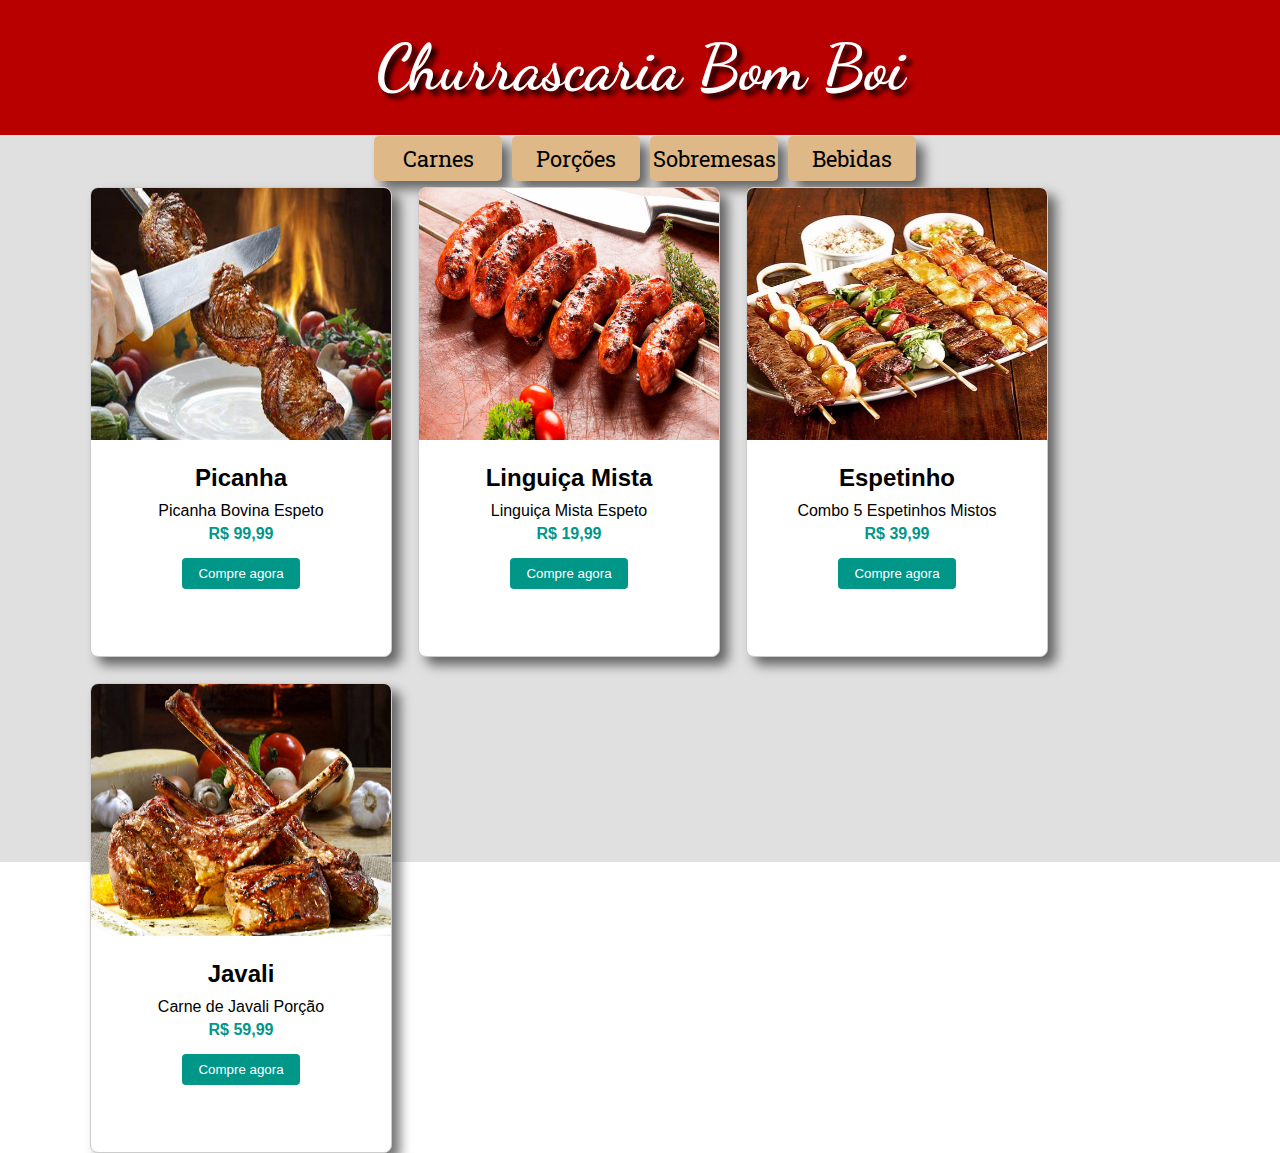
<file: html/index.html>
<!DOCTYPE html>
<html lang="pt-br">
<head>
    <meta charset="UTF-8">
    <meta name="viewport" content="width=device-width, initial-scale=1.0">
    <link rel="stylesheet" href="../css/style.css">
    <link rel="preconnect" href="https://fonts.googleapis.com">
    <link rel="preconnect" href="https://fonts.gstatic.com" crossorigin>
    <link href="https://fonts.googleapis.com/css2?family=Dancing+Script:wght@400..700&display=swap" rel="stylesheet">
    <link rel="preconnect" href="https://fonts.googleapis.com">
    <link rel="preconnect" href="https://fonts.gstatic.com" crossorigin>
    <link href="https://fonts.googleapis.com/css2?family=Roboto+Slab:wght@100..900&display=swap" rel="stylesheet">
    <script src="../css/javascript/main.js"></script>
    <title>Churrascaria Bom Boi</title>

</head>
<body>
    <header class="tituloTela" style="background-color: rgb(185, 0, 0);">
        <h1>Churrascaria Bom Boi</h1>
    </header>

    <div class="opcoesDeComida">
        <button onclick="TrocarPaginaCarnes ()">Carnes</button>
        <button onclick="TrocarPaginaAcompanhamentos ()">Porções</button>
        <button onclick="TrocarPaginaSobremesas ()">Sobremesas</button>
        <button onclick="TrocarPaginaBebidas ()">Bebidas</button>
    </div>
    <div class="container partePrincipal">
        <div class="card">
            <img src="../imagens/Picanha.jpg" alt="Imagem do produto">
            <div class="card-content">
                <h2>Picanha</h2>
                <p>Picanha Bovina Espeto</p>
                <p class="price">R$ 99,99</p>
                <button class="botaoComprar">Compre agora</button>
            </div>
        </div>

   

        <div class="card">
            <img src="../imagens/linguiça.jpg" alt="Imagem do produto">
            <div class="card-content">
                <h2>Linguiça Mista</h2>
                <p>Linguiça Mista Espeto</p>
                <p class="price">R$ 19,99</p>
                <button class="botaoComprar">Compre agora</button>
            </div>
        </div>


        <div class="card">
            <img src="../imagens/Espetinha.jpg" alt="Imagem do produto">
            <div class="card-content">
                <h2>Espetinho</h2>
                <p>Combo 5 Espetinhos Mistos</p>
                <p class="price">R$ 39,99</p>
                <button class="botaoComprar">Compre agora</button>
            </div>
        </div>

        <div class="card">
            <img src="../imagens/Javali.jpg" alt="Imagem do produto">
            <div class="card-content">
                <h2>Javali</h2>
                <p>Carne de Javali Porção</p>
                <p class="price">R$ 59,99</p>
                <button class="botaoComprar">Compre agora</button>
            </div>
        </div>

     
    </div>
</body>
</html>
</file>
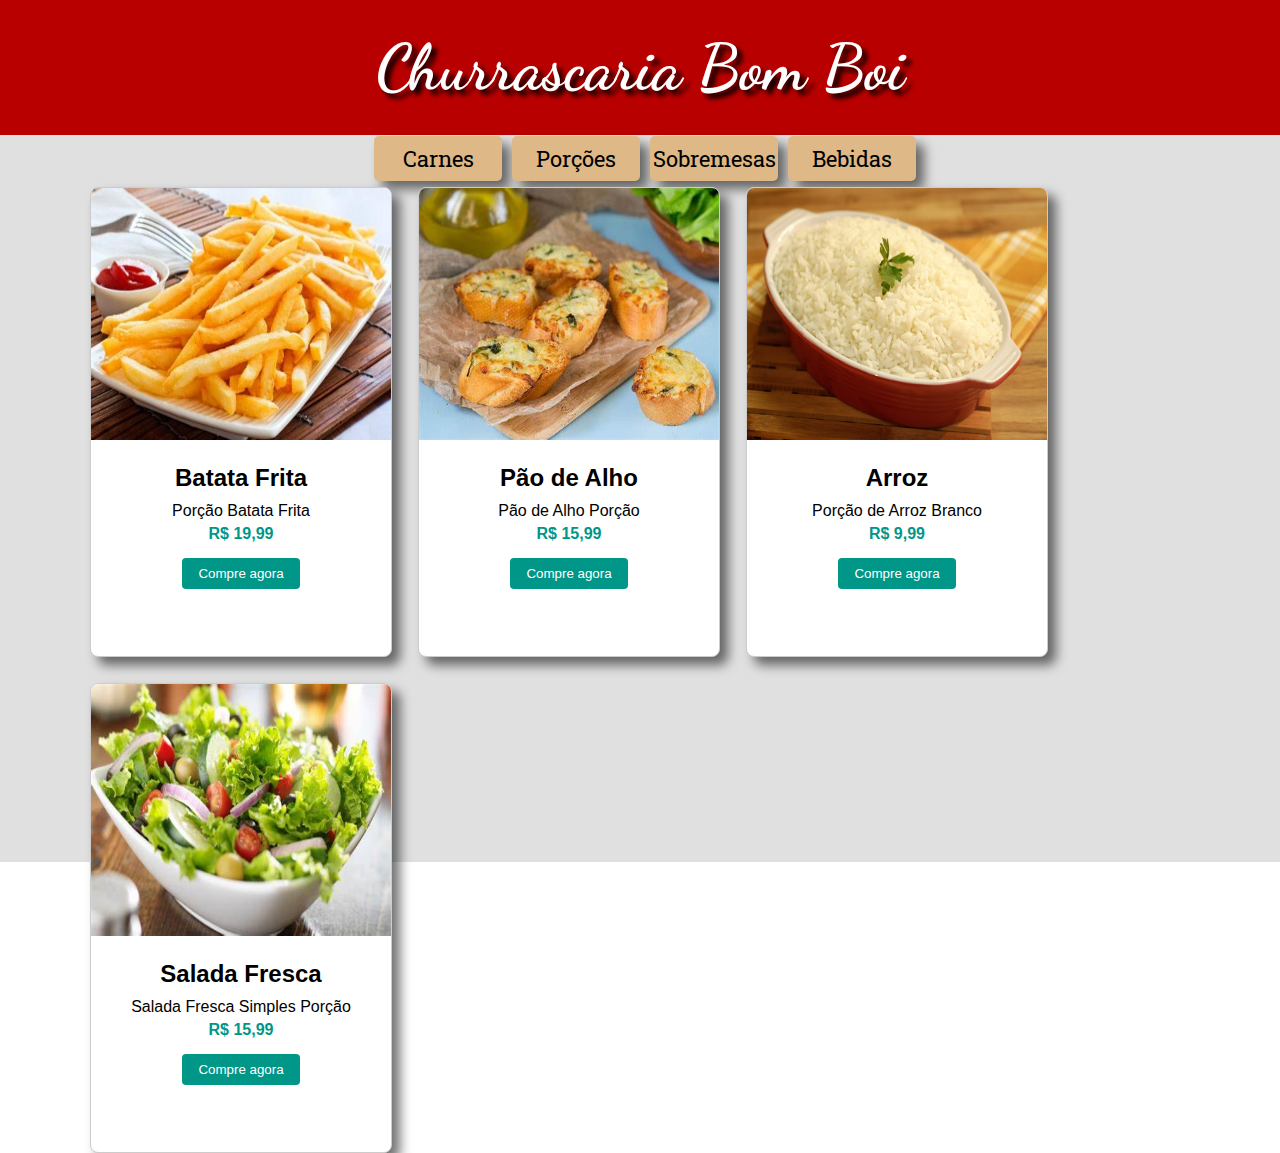
<file: html/acompanhamentos.html>
<!DOCTYPE html>
<html lang="pt-br">
<head>
    <meta charset="UTF-8">
    <meta name="viewport" content="width=device-width, initial-scale=1.0">
    <link rel="stylesheet" href="../css/style.css">
    <link rel="preconnect" href="https://fonts.googleapis.com">
    <link rel="preconnect" href="https://fonts.gstatic.com" crossorigin>
    <link href="https://fonts.googleapis.com/css2?family=Dancing+Script:wght@400..700&display=swap" rel="stylesheet">
    <link rel="preconnect" href="https://fonts.googleapis.com">
    <link rel="preconnect" href="https://fonts.gstatic.com" crossorigin>
    <link href="https://fonts.googleapis.com/css2?family=Roboto+Slab:wght@100..900&display=swap" rel="stylesheet">
    <script src="../css/javascript/main.js"></script>
    <title>Churrascaria Bom Boi</title>

</head>
<body>
    <header class="tituloTela" style="background-color: rgb(185, 0, 0);">
        <h1>Churrascaria Bom Boi</h1>
    </header>

    <div class="opcoesDeComida">
        <button onclick="TrocarPaginaCarnes ()">Carnes</button>
        <button onclick="TrocarPaginaAcompanhamentos ()">Porções</button>
        <button onclick="TrocarPaginaSobremesas ()">Sobremesas</button>
        <button onclick="TrocarPaginaBebidas ()">Bebidas</button>
      

    </div>
    <div class="container partePrincipal">
        

        <div class="card">
            <img src="../imagens/BatataFrita.jpg" alt="Imagem do produto">
            <div class="card-content">
                <h2>Batata Frita</h2>
                <p>Porção Batata Frita</p>
                <p class="price">R$ 19,99</p>
                <button class="botaoComprar">Compre agora</button>
            </div>
        </div>


        <div class="card">
            <img src="../imagens/pao.jpg" alt="Imagem do produto">
            <div class="card-content">
                <h2>Pão de Alho</h2>
                <p>Pão de Alho Porção</p>
                <p class="price">R$ 15,99</p>
                <button class="botaoComprar">Compre agora</button>
            </div>
        </div>

        <div class="card">
            <img src="../imagens/arroz.jpg" alt="Imagem do produto">
            <div class="card-content">
                <h2>Arroz</h2>
                <p>Porção de Arroz Branco</p>
                <p class="price">R$ 9,99</p>
                <button class="botaoComprar">Compre agora</button>
            </div>
        </div>

        <div class="card">
            <img src="../imagens/salada.jpg" alt="Imagem do produto">
            <div class="card-content">
                <h2>Salada Fresca</h2>
                <p>Salada Fresca Simples Porção</p>
                <p class="price">R$ 15,99</p>
                <button class="botaoComprar">Compre agora</button>
            </div>
        </div>

    </div>
</body>
</html>
</file>
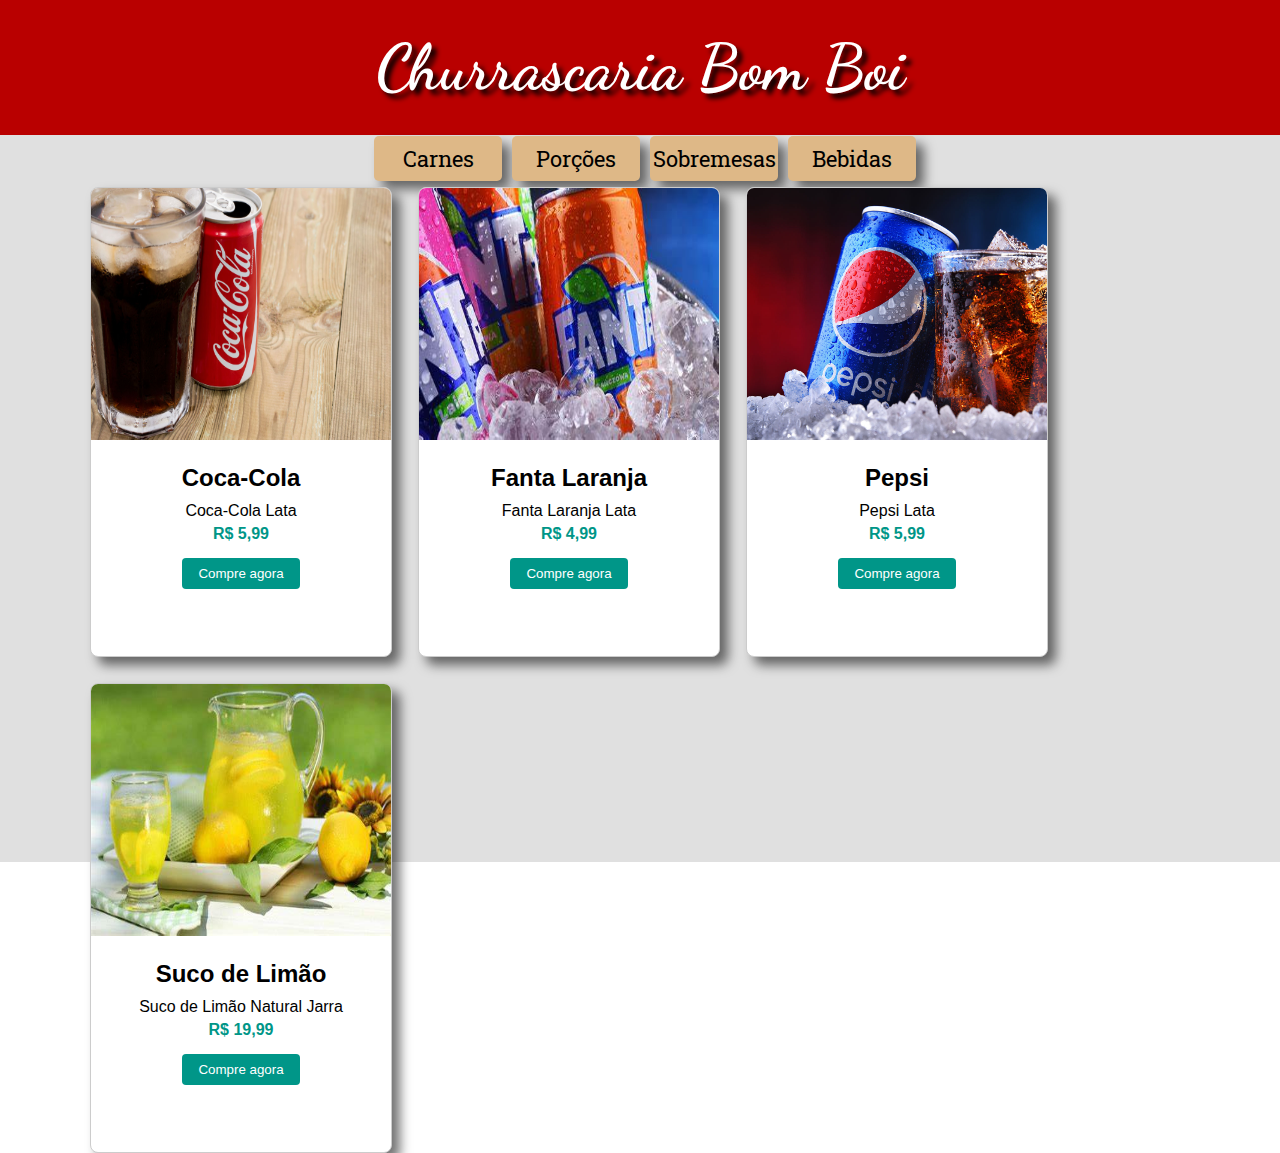
<file: html/bebidas.html>
<!DOCTYPE html>
<html lang="pt-br">
<head>
    <meta charset="UTF-8">
    <meta name="viewport" content="width=device-width, initial-scale=1.0">
    <link rel="stylesheet" href="../css/style.css">
    <link rel="preconnect" href="https://fonts.googleapis.com">
    <link rel="preconnect" href="https://fonts.gstatic.com" crossorigin>
    <link href="https://fonts.googleapis.com/css2?family=Dancing+Script:wght@400..700&display=swap" rel="stylesheet">
    <link rel="preconnect" href="https://fonts.googleapis.com">
    <link rel="preconnect" href="https://fonts.gstatic.com" crossorigin>
    <link href="https://fonts.googleapis.com/css2?family=Roboto+Slab:wght@100..900&display=swap" rel="stylesheet">
    <script src="../css/javascript/main.js"></script>
    <title>Churrascaria Bom Boi</title>

</head>

<body>
    <header class="tituloTela" style="background-color: rgb(185, 0, 0);">
        <h1>Churrascaria Bom Boi</h1>
    </header>

    <div class="opcoesDeComida">
        <button onclick="TrocarPaginaCarnes ()">Carnes</button>
        <button onclick="TrocarPaginaAcompanhamentos ()">Porções</button>
        <button onclick="TrocarPaginaSobremesas ()">Sobremesas</button>
        <button onclick="TrocarPaginaBebidas ()">Bebidas</button>
    </div>
    <div class="container partePrincipal">
        <div class="card">
            <img src="../imagens/cocacola.jpeg" alt="Imagem do produto">
            <div class="card-content">
                <h2>Coca-Cola</h2>
                <p>Coca-Cola Lata</p>
                <p class="price">R$ 5,99</p>
                <button class="botaoComprar">Compre agora</button>
            </div>
        </div>

        <div class="card">
            <img src="../imagens/fanta.jpg" alt="Imagem do produto">
            <div class="card-content">
                <h2>Fanta Laranja</h2>
                <p>Fanta Laranja Lata</p>
                <p class="price">R$ 4,99</p>
                <button class="botaoComprar">Compre agora</button>
            </div>
        </div>

        <div class="card">
            <img src="../imagens/pepsi.jpg" alt="Imagem do produto">
            <div class="card-content">
                <h2>Pepsi</h2>
                <p>Pepsi Lata</p>
                <p class="price">R$ 5,99</p>
                <button class="botaoComprar">Compre agora</button>
            </div>
        </div>

        <div class="card">
            <img src="../imagens/limonada.jpg" alt="Imagem do produto">
            <div class="card-content">
                <h2>Suco de Limão</h2>
                <p>Suco de Limão Natural Jarra</p>
                <p class="price">R$ 19,99</p>
                <button class="botaoComprar">Compre agora</button>
            </div>
        </div>   
    </div>
</body>
</html>
</file>
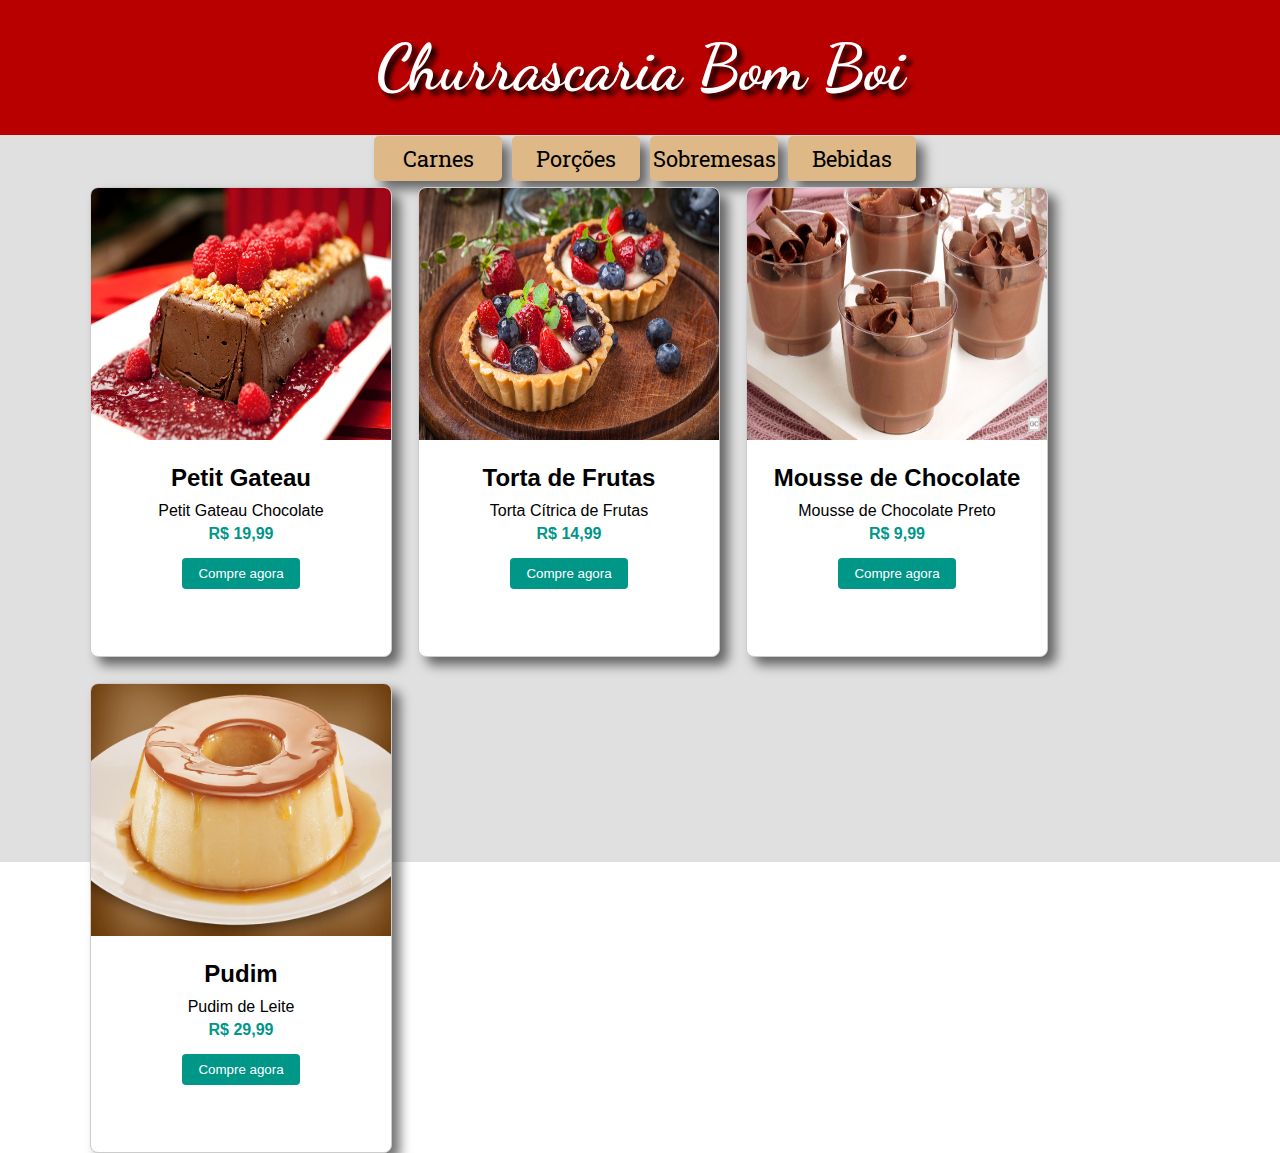
<file: html/sobremesas.html>
<!DOCTYPE html>
<html lang="pt-br">
<head>
    <meta charset="UTF-8">
    <meta name="viewport" content="width=device-width, initial-scale=1.0">
    <link rel="stylesheet" href="../css/style.css">
    <link rel="preconnect" href="https://fonts.googleapis.com">
    <link rel="preconnect" href="https://fonts.gstatic.com" crossorigin>
    <link href="https://fonts.googleapis.com/css2?family=Dancing+Script:wght@400..700&display=swap" rel="stylesheet">
    <link rel="preconnect" href="https://fonts.googleapis.com">
    <link rel="preconnect" href="https://fonts.gstatic.com" crossorigin>
    <link href="https://fonts.googleapis.com/css2?family=Roboto+Slab:wght@100..900&display=swap" rel="stylesheet">
    <script src="../css/javascript/main.js"></script>
    <title>Churrascaria Bom Boi</title>

</head>

<body>
    <header class="tituloTela" style="background-color: rgb(185, 0, 0);">
        <h1>Churrascaria Bom Boi</h1>
    </header>

    <div class="opcoesDeComida">
        <button onclick="TrocarPaginaCarnes ()">Carnes</button>
        <button onclick="TrocarPaginaAcompanhamentos ()">Porções</button>
        <button onclick="TrocarPaginaSobremesas ()">Sobremesas</button>
        <button onclick="TrocarPaginaBebidas ()">Bebidas</button>
    </div>
    <div class="container partePrincipal">
        <div class="card">
            <img src="../imagens/doce1.jpg" alt="Imagem do produto">
            <div class="card-content">
                <h2>Petit Gateau</h2>
                <p>Petit Gateau Chocolate</p>
                <p class="price">R$ 19,99</p>
                <button class="botaoComprar">Compre agora</button>
            </div>
        </div>

        <div class="card">
            <img src="../imagens/doce2.jpg" alt="Imagem do produto">
            <div class="card-content">
                <h2>Torta de Frutas</h2>
                <p>Torta Cítrica de Frutas</p>
                <p class="price">R$ 14,99</p>
                <button class="botaoComprar">Compre agora</button>
            </div>
        </div>

        <div class="card">
            <img src="../imagens/doce3.jpg" alt="Imagem do produto">
            <div class="card-content">
                <h2>Mousse de Chocolate</h2>
                <p>Mousse de Chocolate Preto</p>
                <p class="price">R$ 9,99</p>
                <button class="botaoComprar">Compre agora</button>
            </div>
        </div>

        <div class="card">
            <img src="../imagens/doce4.webp" alt="Imagem do produto">
            <div class="card-content">
                <h2>Pudim</h2>
                <p>Pudim de Leite</p>
                <p class="price">R$ 29,99</p>
                <button class="botaoComprar">Compre agora</button>
            </div>
        </div>   
    </div>
</body>
</html>
</file>
<file: css/style.css>
* {
    margin: 0;
    padding: 0;
    
}

body{
    overflow: hidden;
}

header {
    width: 100vw;
    background-color: rgb(185, 0, 0);
    height: 15vh;
    display: flex;
    align-items: center;
    justify-content: center;
    color: #ffff;
    font-family: Dancing Script , Arial, sans-serif;
    text-shadow: 5px 5px 5px #000000;
    font-size: 2em;
}

.container {
    display: flex;
    flex-wrap: wrap;
    height: 75vh;
    width: 100vw;
    font-family: "Arial";
    gap: 16px;
    padding: 10px 80px ;
    background-color: #E0E0E0;
}

.card {
    margin-left: 10px;
    margin-top: 10px;
    width: 300px;
    border: 1px solid #ccc;
    border-radius: 8px;
    overflow: hidden;
    box-shadow: 8px 8px 12px rgba(0, 0, 0, 0.556);
    text-align: center;
    height: 52vh;
    background-color: #ffff;
}

.card img {
    width: 100%;
    height: 28vh;
}

.card-content {
    padding: 20px;
}

.card-content h2 {
    margin-top: 0;
    margin-bottom: 10px;
}

.card-content p {
    margin-top: 0;
    margin-bottom: 5px;
}

.price {
    font-weight: bold;
    color: #009688;
    margin-top: 10px;
}

.botaoComprar {
    margin-top: 10px;
    padding: 8px 16px;
    background-color: #009688;
    color: white;
    border: none;
    border-radius: 4px;
    cursor: pointer;
    transition: background-color 0.3s ease;
}

.botaoComprar:hover {
    background-color: #00796b;
}

.opcoesDeComida {
    height: 2em;
    justify-content: center;
    align-items: center;
    display: flex;
    background-color: #E0E0E0;
    width: 100vw;
}

.opcoesDeComida button {
    background-color: burlywood;
    outline: none;
    border: none;
    width: 10vw;
    height: 5vh;
    font-size: 1.4em;
    margin-left: 10px;
    margin-top: 15px;
    border-radius: 5px;
    box-shadow: 8px 8px 12px rgba(0, 0, 0, 0.556);
    font-family: Roboto Slab;
    cursor: pointer;
}
</file>
